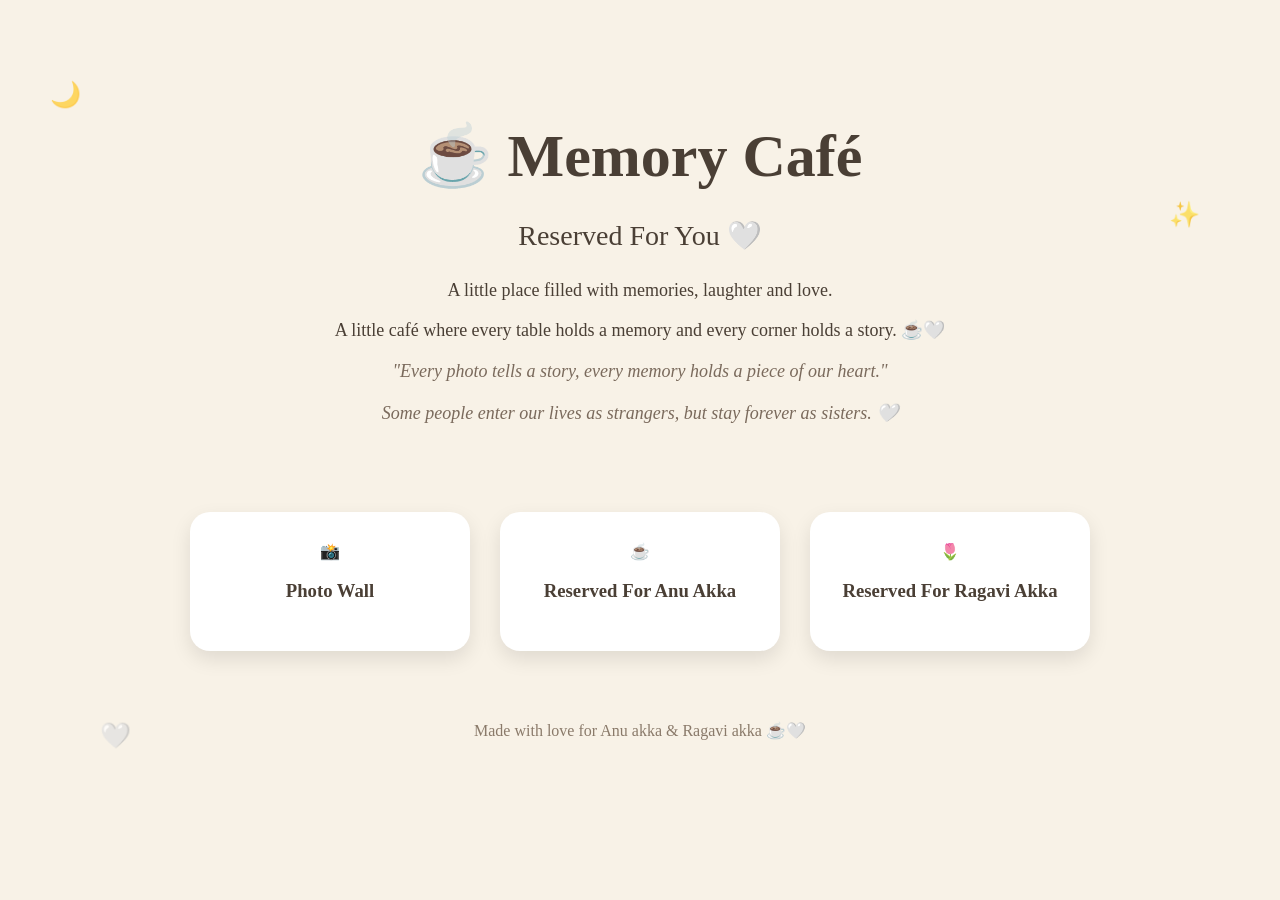
<file: index.html>
<!DOCTYPE html>
<html>
<head>
    <title>Memory Café ☕</title>
    <link rel="stylesheet" href="style.css">
</head>
<body>
    
<div class="decor moon">🌙</div>
<div class="decor star1">✨</div>
<div class="decor star2">🤍</div>
<div class="hero">

    <h1>☕ Memory Café</h1>

    <p class="subtitle">Reserved For You 🤍</p>

    <p class="small-text">
        A little place filled with memories,
        laughter and love.
    </p>
<p class="small-text">
A little café where every table
holds a memory and every corner
holds a story. ☕🤍
</p>
<p class="quote">
"Every photo tells a story,
every memory holds a piece of our heart."
</p>
<p class="quote">
Some people enter our lives as strangers,
but stay forever as sisters. 🤍
</p>
</div>

<div class="card-container">

    <a href="photos.html" class="card">
        📸
        <h3>Photo Wall</h3>
    </a>

    <a href="anandhi.html" class="card">
        ☕
        <h3>Reserved For Anu Akka</h3>
    </a>

    <a href="ragavi.html" class="card">
        🌷
        <h3>Reserved For Ragavi Akka</h3>
    </a>
<footer>
Made with love for Anu akka & Ragavi akka  ☕🤍
</footer>
</div>

</body>
</html>
</file>
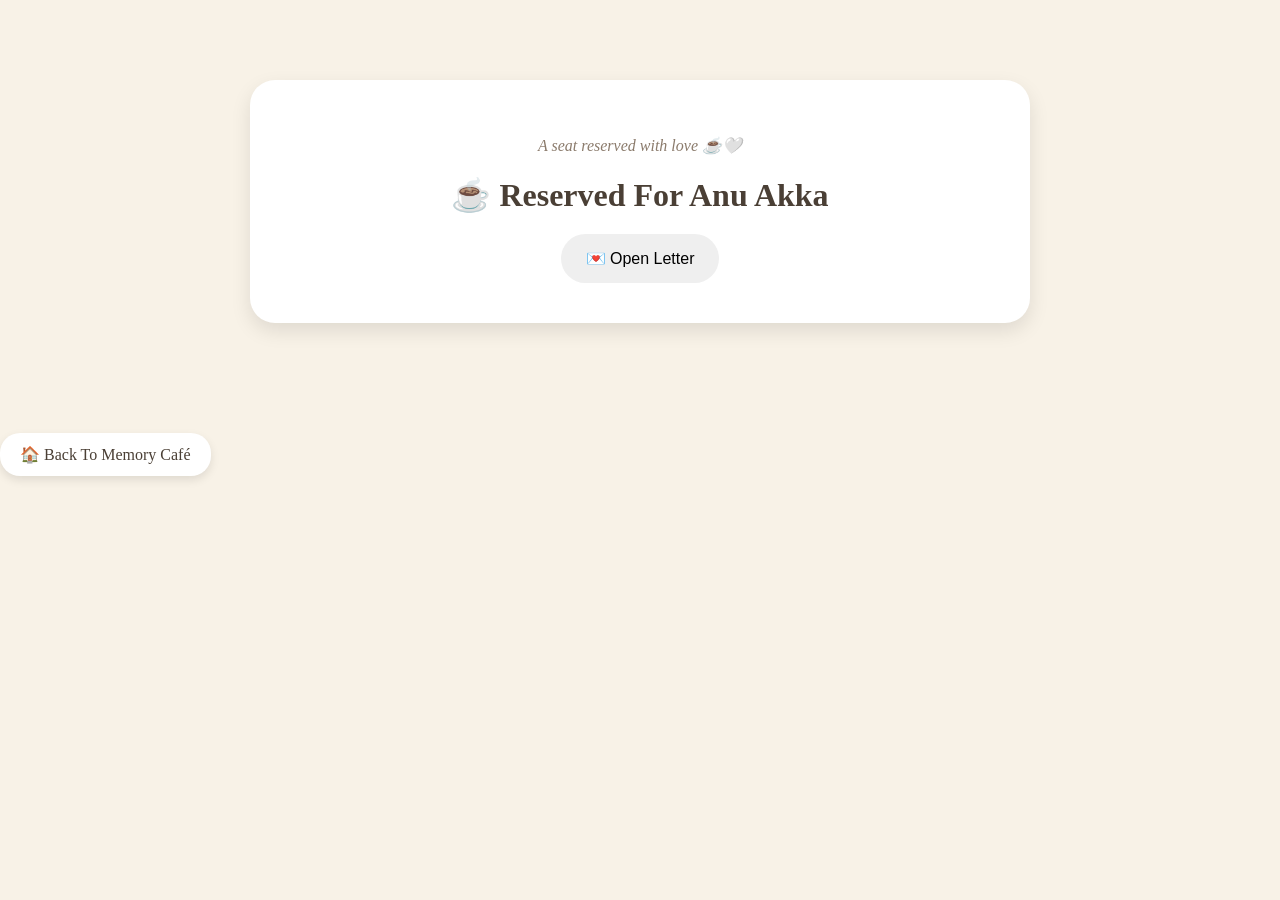
<file: anandhi.html>
<!DOCTYPE html>
<html>
<head>
    <title>Reserved For Anu Akka</title>
    <link rel="stylesheet" href="style.css">
</head>
<body>
   

<div class="letter-box">
    <p class="mini-note">
A seat reserved with love ☕🤍
</p>

<h1>☕ Reserved For Anu Akka</h1>

<button onclick="showLetter()">
💌 Open Letter
</button>

<div id="letter">

<p>
Dear Anu akka,

I just wanted to tell you how much you mean to me. ❤️

You may not be my sister by blood, but you are definitely my sister by heart.

Thank you for being there during my happiest moments and my hardest days.

Your kindness, care, and support have always meant so much to me.

Every memory we share is something I will always cherish.

You make ordinary days feel special just by being yourself.

I'm grateful for every laugh, every conversation, and every moment we've spent together.

You have a beautiful soul, and anyone who knows you is lucky to have you in their life.

No matter how busy life gets or how far apart we may be, our bond will always remain special.

Thank you for accepting me, understanding me, and standing by my side.

You are more than a friend to me—you are family.

I hope your life is filled with happiness, success, love, and everything your heart desires.

Always remember that you are appreciated, valued, and loved.

Thank you for being the amazing person that you are.

I'm truly lucky to have a sister like you.

With lots of love,

Your forever sister 🤍✨

</p>

</div>

</div>

<script>
function showLetter(){
document.getElementById("letter").style.display="block";
}
</script>

</body>
</html>
<script src="script.js"></script>
</body>
</html>
<a href="index.html" class="home-btn">
🏠 Back To Memory Café
</a>
</file>
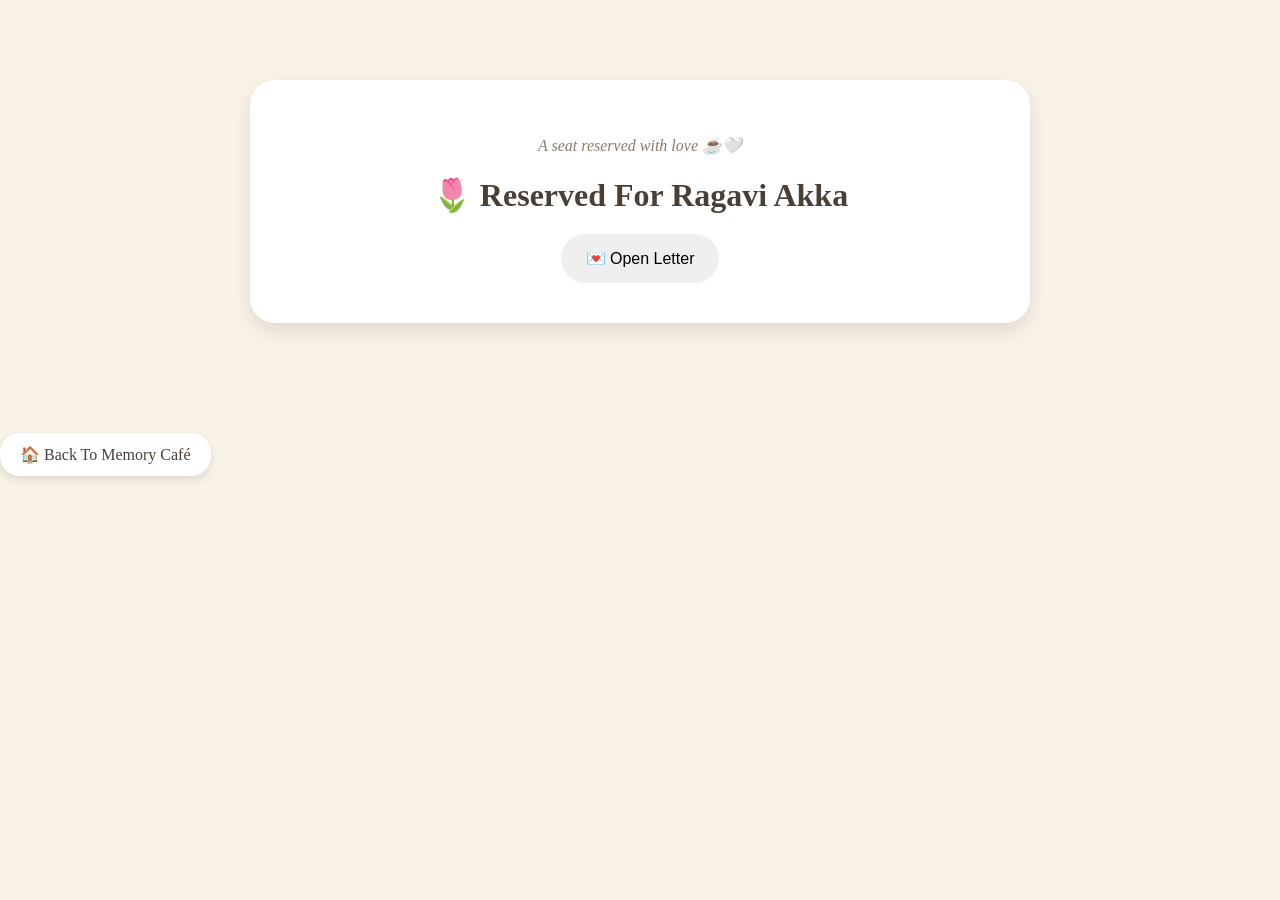
<file: ragavi.html>
<!DOCTYPE html>
<html>
<head>
    <title>Reserved For Ragavi Akka</title>
    <link rel="stylesheet" href="style.css">
</head>
<body>
    

<div class="letter-box">
<p class="mini-note">
A seat reserved with love ☕🤍
</p>
<h1>🌷 Reserved For Ragavi Akka</h1>

<button onclick="showLetter()">
💌 Open Letter
</button>

<div id="letter">

<p>
Dear Ragavi akka ,

Sometimes I wonder how a person who was once a stranger can become someone so important.

We may not share the same family name,
the same childhood,
or the same blood.

Yet somehow, life connected our hearts in a way that feels like family.

You entered my life unexpectedly,
but your place in my heart became permanent.

There are many people we meet in life,
but only a few become irreplaceable.

For me, you are one of those rare people.

Thank you for every moment you stayed,
every time you listened,
and every time you made me feel understood.

You never had to be there for me,
yet you chose to be.

That means more to me than words can ever explain.

Whenever I think about the people who make my life better,
your name is always there.

You are not just someone I know,
you are someone I trust,
someone I care about,
and someone I proudly call my sister.

No matter how much time passes,
or where life takes us,
I hope you always remember that you have a special place in my heart.

Thank you for being a part of my story.

You are one of the most beautiful friendships life has given me.

With all my love,

Your sister by heart 🤍✨

</p>

</div>

</div>

<script>
function showLetter(){
document.getElementById("letter").style.display="block";
}
</script>

</body>
</html>
<script src="script.js"></script>
</body>
</html>
<a href="index.html" class="home-btn">
🏠 Back To Memory Café
</a>
</file>
<file: style.css>
body{
    margin:0;
    background:#F8F2E7;
    font-family:Georgia, serif;
    color:#4A3F35;
}

.hero{
    text-align:center;
    padding:80px 20px 40px;
}

.hero h1{
    font-size:60px;
    margin-bottom:10px;
}

.subtitle{
    font-size:28px;
}

.small-text{
    font-size:18px;
}

.card-container{
    display:flex;
    justify-content:center;
    gap:30px;
    flex-wrap:wrap;
    margin-top:30px;
}

.card{
    width:220px;
    background:white;
    padding:30px;
    border-radius:20px;
    text-align:center;
    text-decoration:none;
    color:#4A3F35;
    box-shadow:0 8px 20px rgba(0,0,0,0.1);
    transition:0.3s ease;
}

.card:hover{
    transform:translateY(-8px) scale(1.03);
    transition:0.3s;
}

.page-title{
    text-align:center;
    margin-top:50px;
}

.photo-grid{
    display:flex;
    justify-content:center;
    gap:30px;
    flex-wrap:wrap;
    margin-top:40px;
}

.photo{
    width:220px;
    background:white;
    padding:12px;
    border-radius:15px;
    position:relative;
    box-shadow:0 8px 20px rgba(0,0,0,0.1);
}
.photo:nth-child(1){
    transform:rotate(-4deg);
}

.photo:nth-child(2){
    transform:rotate(3deg);
}

.photo:nth-child(3){
    transform:rotate(-2deg);
}

.photo::before{
    content:"🎀";
    position:absolute;
    top:-15px;
    left:-10px;
}

.photo::after{
    content:"🎀";
    position:absolute;
    top:-15px;
    right:-10px;
}

.photo img{
    width:100%;
    height:320px;
    object-fit:contain;
    background:white;
    border-radius:10px;
}

.letter-box{
    max-width:700px;
    margin:80px auto;
    background:white;
    padding:40px;
    border-radius:25px;
    text-align:center;
    box-shadow:0 8px 20px rgba(0,0,0,0.1);
}
.letter-box h1{
    margin-bottom:20px;
}

#letter{
    background:#fffaf5;
    padding:25px;
    border-radius:15px;
    margin-top:25px;
}
button{
    padding:15px 25px;
    border:none;
    border-radius:30px;
    cursor:pointer;
    font-size:16px;
}

#letter{
    display:none;
    margin-top:30px;
    line-height:2;
}
.decor{
    position:fixed;
    font-size:25px;
    opacity:0.7;
}

.moon{
    top:80px;
    left:50px;
}

.star1{
    top:200px;
    right:80px;
}

.star2{
    bottom:150px;
    left:100px;
}
.back-btn{
    display:block;
    text-align:center;
    margin-top:10px;
    text-decoration:none;
    color:#4A3F35;
}
#letter{
    display:none;
    margin-top:30px;
    line-height:2;
}
.quote{
    font-style:italic;
    font-size:18px;
    color:#7a6a5c;
    margin-top:20px;
}
.photo-text{
    text-align:center;
    margin-bottom:30px;
    font-size:18px;
}
.mini-note{
    font-style:italic;
    color:#8b7b6c;
}
.home-btn{
    display:inline-block;
    margin-top:30px;
    text-decoration:none;
    color:#4A3F35;
    background:white;
    padding:12px 20px;
    border-radius:20px;
    box-shadow:0 4px 10px rgba(0,0,0,0.1);
}
.sparkle{
    position:fixed;
    font-size:24px;
    opacity:0.7;
}

.s1{
    top:120px;
    right:80px;
}

.s2{
    top:350px;
    left:70px;
}

.s3{
    bottom:120px;
    right:120px;
}
footer{
    text-align:center;
    padding:40px;
    color:#8a7a6a;
}
</file>
